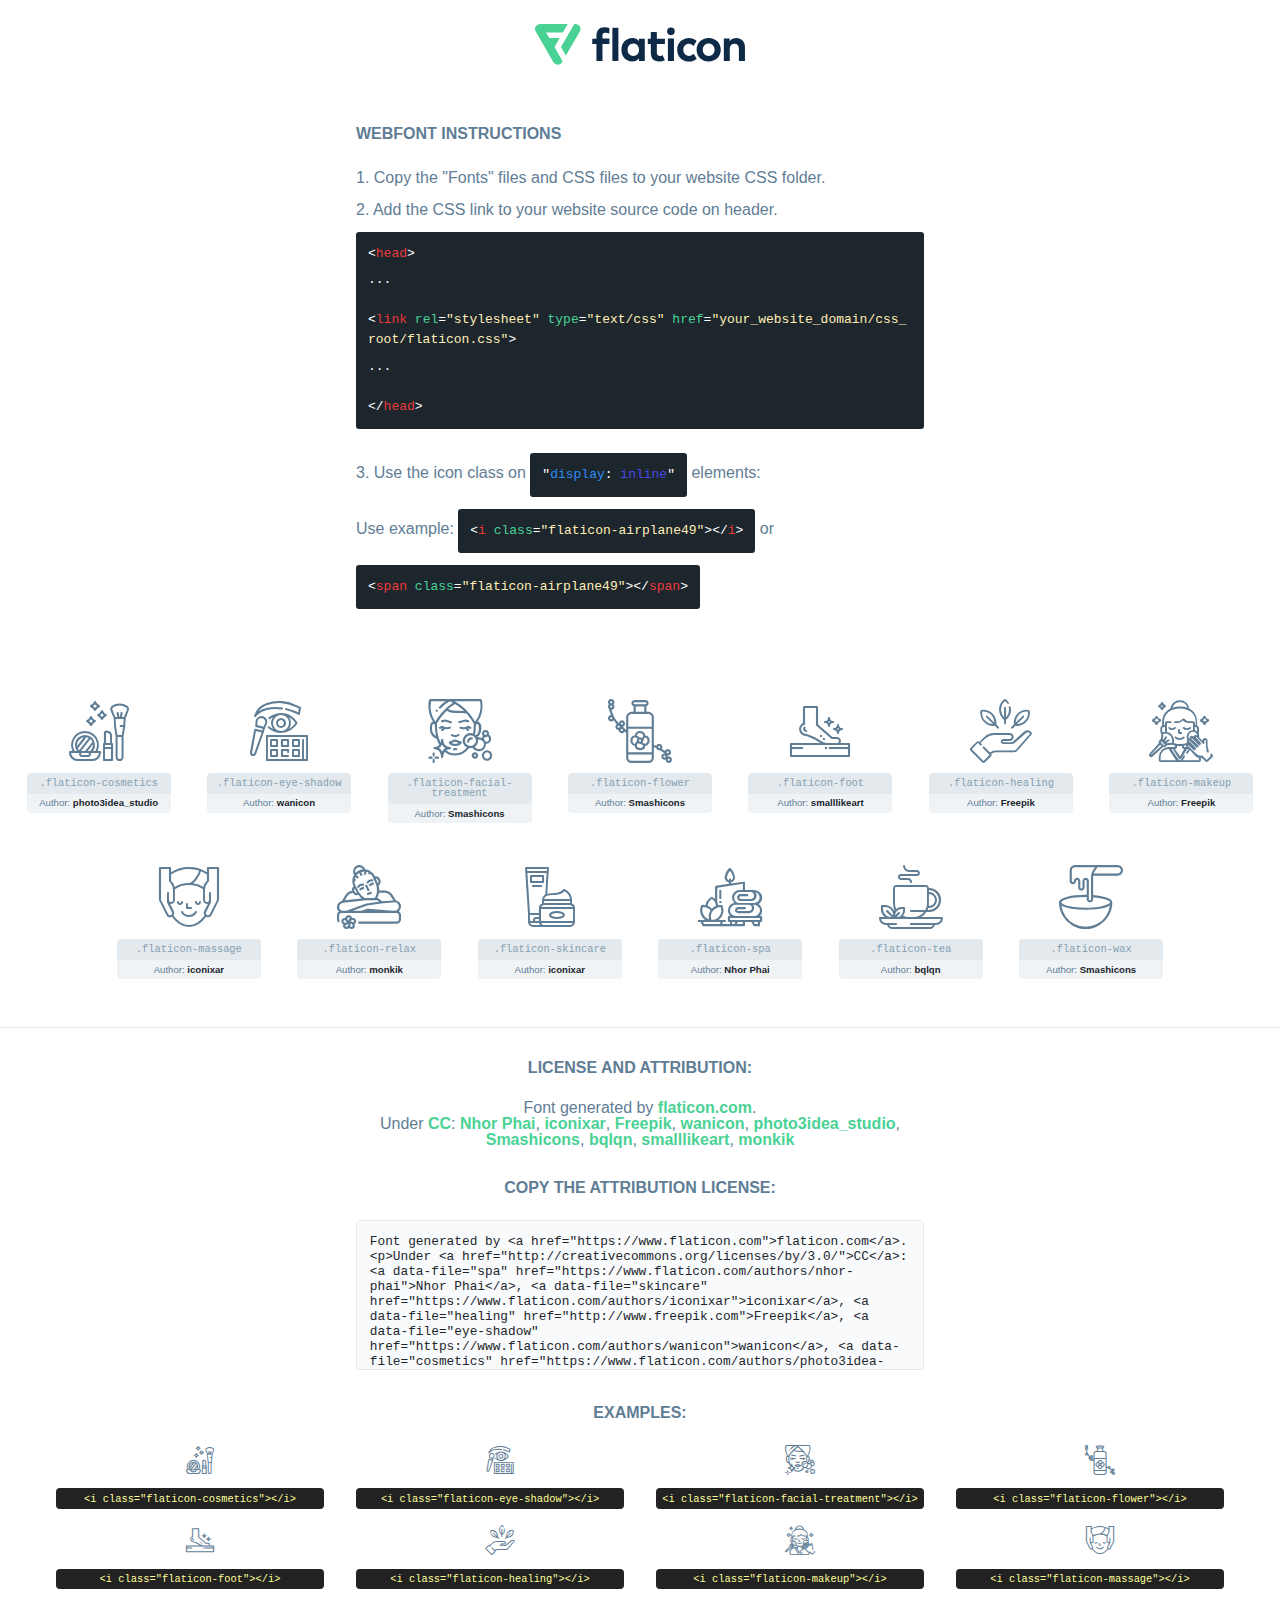
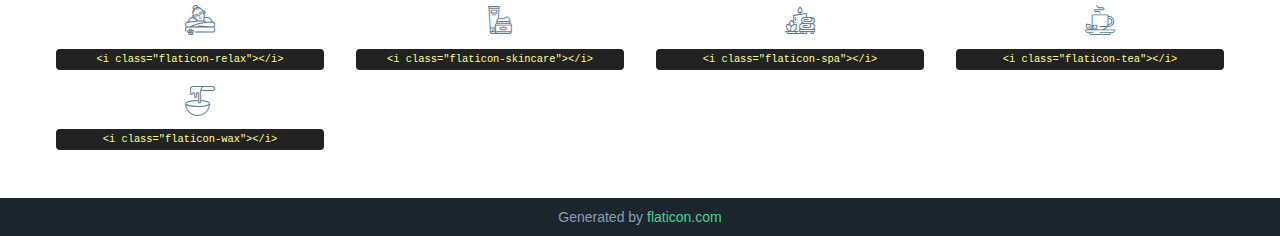
<file: static/website/fonts/flaticon/font/flaticon.html>
<!DOCTYPE html>
<html lang="en">
<head>
    <title>Flaticon Webfont</title>
    <link rel="stylesheet" type="text/css" href="flaticon.css"/>
    <meta charset="UTF-8">
    <style>
        html, body, div, span, applet, object, iframe,
        h1, h2, h3, h4, h5, h6, p, blockquote, pre,
        a, abbr, acronym, address, big, cite, code,
        del, dfn, em, img, ins, kbd, q, s, samp,
        small, strike, strong, sub, sup, tt, var,
        b, u, i, center,
        dl, dt, dd, ol, ul, li,
        fieldset, form, label, legend,
        table, caption, tbody, tfoot, thead, tr, th, td,
        article, aside, canvas, details, embed,
        figure, figcaption, footer, header, hgroup,
        menu, nav, output, ruby, section, summary,
        time, mark, audio, video {
            margin: 0;
            padding: 0;
            border: 0;
            font-size: 100%;
            font: inherit;
            vertical-align: baseline;
        }

        /* HTML5 display-role reset for older browsers */
        article, aside, details, figcaption, figure,
        footer, header, hgroup, menu, nav, section {
            display: block;
        }

        body {
            line-height: 1;
        }

        ol, ul {
            list-style: none;
        }

        blockquote, q {
            quotes: none;
        }

        blockquote:before, blockquote:after,
        q:before, q:after {
            content: '';
            content: none;
        }

        table {
            border-collapse: collapse;
            border-spacing: 0;
        }

        body {
            font-family: Helvetica, Arial, sans-serif;
            font-size: 16px;
            color: #5f7d95;
        }

        a {
            color: #4AD295;
            font-weight: bold;
            text-decoration: none;
        }

        * {
            -moz-box-sizing: border-box;
            -webkit-box-sizing: border-box;
            box-sizing: border-box;
            margin: 0;
            padding: 0;
        }

        [class^="flaticon-"]:before, [class*=" flaticon-"]:before, [class^="flaticon-"]:after, [class*=" flaticon-"]:after {
            font-family: Flaticon;
            font-size: 30px;
            font-style: normal;
            margin-left: 20px;
            color: #333;
        }

        .wrapper {
            max-width: 600px;
            margin: auto;
            padding: 0 1em;
        }

        .title {
            margin-bottom: 24px;
            text-transform: uppercase;
            font-weight: bold;
        }

        header {
            text-align: center;
            padding: 24px;
        }

        header .logo {
            width: 210px;
            height: auto;
            border: none;
            display: inline-block;
        }

        header strong {
            font-size: 28px;
            font-weight: 500;
            vertical-align: middle;
        }

        .demo {
            margin: 2em auto;
            line-height: 1.25em;
        }

        .demo ul li {
            margin-bottom: 12px;
        }

        .demo ul li code {
            background-color: #1D262D;
            border-radius: 3px;
            padding: 12px;
            display: inline-block;
            color: #fff;
            font-family: Consolas, Monaco, Lucida Console, Liberation Mono, DejaVu Sans Mono, Bitstream Vera Sans Mono, Courier New, monospace;
            font-weight: lighter;
            margin-top: 12px;
            font-size: 13px;
            word-break: break-all;
        }

        .demo ul li code .red {
            color: #EC3A3B;
        }

        .demo ul li code .green {
            color: #4AD295;
        }

        .demo ul li code .yellow {
            color: #FFEEB6;
        }

        .demo ul li code .blue {
            color: #2C8CF4;
        }

        .demo ul li code .purple {
            color: #4949E7;
        }

        .demo ul li code .dots {
            margin-top: 0.5em;
            display: block;
        }

        #glyphs {
            border-bottom: 1px solid #E3E9ED;
            padding: 2em 0;
            text-align: center;
        }

        .glyph {
            display: inline-block;
            width: 9em;
            margin: 1em;
            text-align: center;
            vertical-align: top;
            background: #FFF;
        }

        .glyph .flaticon {
            padding: 10px;
            display: block;
            font-family: "Flaticon";
            font-size: 64px;
            line-height: 1;
        }

        .glyph .flaticon:before {
            font-size: 64px;
            color: #5f7d95;
            margin-left: 0;
        }

        .class-name {
            font-size: 0.65em;
            background-color: #E3E9ED;
            color: #869FB2;
            border-radius: 4px 4px 0 0;
            padding: 0.5em;
            font-family: Consolas, Monaco, Lucida Console, Liberation Mono, DejaVu Sans Mono, Bitstream Vera Sans Mono, Courier New, monospace;
        }

        .author-name {
            font-size: 0.6em;
            background-color: #EFF3F6;
            border-top: 0;
            border-radius: 0 0 4px 4px;
            padding: 0.5em;
        }

        .author-name a {
            color: #1D262D;
        }

        .class-name:last-child {
            font-size: 10px;
            color: #888;
        }

        .class-name:last-child a {
            font-size: 10px;
            color: #555;
        }

        .glyph > input {
            display: block;
            width: 100px;
            margin: 5px auto;
            text-align: center;
            font-size: 12px;
            cursor: text;
        }

        .glyph > input.icon-input {
            font-family: "Flaticon";
            font-size: 16px;
            margin-bottom: 10px;
        }

        .attribution .title {
            margin-top: 2em;
        }

        .attribution textarea {
            background-color: #F8FAFB;
            color: #1D262D;
            padding: 1em;
            border: none;
            box-shadow: none;
            border: 1px solid #E3E9ED;
            border-radius: 4px;
            resize: none;
            width: 100%;
            height: 150px;
            font-size: 0.8em;
            font-family: Consolas, Monaco, Lucida Console, Liberation Mono, DejaVu Sans Mono, Bitstream Vera Sans Mono, Courier New, monospace;
            -webkit-appearance: none;
        }

        .attribution textarea:hover {
            border-color: #CFD9E0;
        }

        .attribution textarea:focus {
            border-color: #4AD295;
        }

        .iconsuse {
            margin: 2em auto;
            text-align: center;
            max-width: 1200px;
        }

        .iconsuse:after {
            content: '';
            display: table;
            clear: both;
        }

        .iconsuse .image {
            float: left;
            width: 25%;
            padding: 0 1em;
        }

        .iconsuse .image p {
            margin-bottom: 1em;
        }

        .iconsuse .image span {
            display: block;
            font-size: 0.65em;
            background-color: #222;
            color: #fff;
            border-radius: 4px;
            padding: 0.5em;
            color: #FFFF99;
            margin-top: 1em;
            font-family: Consolas, Monaco, Lucida Console, Liberation Mono, DejaVu Sans Mono, Bitstream Vera Sans Mono, Courier New, monospace;
        }

        .flaticon:before {
            color: #5f7d95;
        }

        #footer {
            text-align: center;
            background-color: #1D262D;
            color: #869FB2;
            padding: 12px;
            font-size: 14px;
        }

        #footer a {
            font-weight: normal;
        }

        @media (max-width: 960px) {
            .iconsuse .image {
                width: 50%;
            }
        }

        .preview {
            width: 100px;
            display: inline-block;
            margin: 10px;
        }

        .preview .inner {
            display: inline-block;
            width: 100%;
            text-align: center;
            background: #f5f5f5;
            -webkit-border-radius: 3px 3px 0 0;
            -moz-border-radius: 3px 3px 0 0;
            border-radius: 3px 3px 0 0;
        }

        .preview .inner  {
            line-height: 85px;
            font-size: 40px;
            color: #333;
        }

        .label {
            display: inline-block;
            width: 100%;
            box-sizing: border-box;
            padding: 5px;
            font-size: 10px;
            font-family: Monaco, monospace;
            color: #666;
            white-space: nowrap;
            overflow: hidden;
            text-overflow: ellipsis;
            background: #ddd;
            -webkit-border-radius: 0 0 3px 3px;
            -moz-border-radius: 0 0 3px 3px;
            border-radius: 0 0 3px 3px;
            color: #666;
        }
    </style>
</head>
<body>
    <header>
        <a href="https://www.flaticon.com/" target="_blank" class="logo">
            <svg xmlns="http://www.w3.org/2000/svg" viewBox="0 0 394.3 76.5">
                <path d="M156.6,69.4H145.3V7.1h11.3Z" style="fill:#0e2a47"/>
                <path d="M206.2,69.4h-11V64.8a15.4,15.4,0,0,1-12.6,5.7c-11.6,0-20.3-9.5-20.3-22.1s8.8-22.1,20.3-22.1a15.4,15.4,0,0,1,12.6,5.8V27.5h11Zm-32.4-21c0,6.4,4.2,11.6,10.8,11.6s10.8-4.9,10.8-11.6-4.4-11.6-10.8-11.6S173.9,42,173.9,48.4Z"
                      style="fill:#0e2a47"/>
                <path d="M262.5,13.7a7.2,7.2,0,0,1-14.4,0,7.2,7.2,0,1,1,14.4,0ZM261,69.4H249.6v-42H261Z"
                      style="fill:#0e2a47"/>
                <path id="_Trazado_" data-name="&lt;Trazado&gt;"
                      d="M139.6,17.8a16.6,16.6,0,0,0-8-1.4c-3.2.4-4.9,2-4.9,5.9v5.1h13V37.5h-13v32H115.4v-32h-7.8v-10h7.8V22.2c0-9.9,5.2-16.3,15-16.3a23.4,23.4,0,0,1,9.3,1.8Z"
                      style="fill:#0e2a47"/>
                <path d="M235.1,60c-3.5,0-6.3-1.9-6.3-7.1V37.5H244v-10H228.8V15H217.5V27.5h-5.7v10h5.7V53.7c0,10.9,5.3,16.8,15.7,16.8A22.9,22.9,0,0,0,244,68l-4.3-9.1A12.3,12.3,0,0,1,235.1,60Z"
                      style="fill:#0e2a47"/>
                <path d="M348.9,48.4c0,12.6-9.7,22.1-22.7,22.1s-22.7-9.4-22.7-22.1,9.6-22.1,22.7-22.1S348.9,35.8,348.9,48.4Zm-33.9,0c0,6.8,4.8,11.6,11.1,11.6s11.2-4.8,11.2-11.6-4.8-11.6-11.2-11.6S315.1,41.6,315.1,48.4Z"
                      style="fill:#0e2a47"/>
                <path d="M394.3,42.7V69.4H382.9V46.3c0-6.1-3-9.4-8.2-9.4s-8.9,3.2-8.9,9.5v23H354.6v-42h11v4.9c3-4.5,7.6-6.1,12.3-6.1C387.5,26.3,394.3,33,394.3,42.7Z"
                      style="fill:#0e2a47"/>
                <path d="M298,55.7h0a12.4,12.4,0,0,1-8.2,4.2h-.9l-1.8-.2a10,10,0,0,1-7.4-5.6,13.2,13.2,0,0,1-1.2-5.8,13,13,0,0,1,1.3-5.9,10.1,10.1,0,0,1,7.5-5.5h2.4a11.7,11.7,0,0,1,8.3,4.2l5.5-9.6a19.9,19.9,0,0,0-8.1-4.3,23.4,23.4,0,0,0-6.1-.8,25.2,25.2,0,0,0-7.5,1.1,20.9,20.9,0,0,0-8,4.6,21.9,21.9,0,0,0-6.8,16.4,21.9,21.9,0,0,0,6.7,16.3,20.9,20.9,0,0,0,8,4.6,25.2,25.2,0,0,0,7.7,1.2,23.6,23.6,0,0,0,6.2-.8,20,20,0,0,0,8.1-4.4Z"
                      style="fill:#0e2a47"/>
                <path d="M46.3,26.5H26.9L20.8,16H52.4L61.6,0H9.4A9.3,9.3,0,0,0,1.3,4.7a9.3,9.3,0,0,0,0,9.4L34.6,71.8a9.4,9.4,0,0,0,16.2,0l1.1-1.9L36.6,43.3Z"
                      style="fill:#4ad295"/>
                <path d="M84.2,4.7A9.3,9.3,0,0,0,76.1,0H73.8l-25,43.3,9.2,16L84.2,14A9.3,9.3,0,0,0,84.2,4.7Z"
                      style="fill:#4ad295"/>
            </svg>
        </a>
    </header>
    <section class="demo wrapper">

        <p class="title">Webfont Instructions</p>

        <ul>
            <li>
                <span class="num">1. </span>Copy the "Fonts" files and CSS files to your website CSS folder.
            </li>
            <li>
                <span class="num">2. </span>Add the CSS link to your website source code on header.
                <code class="big">
                    &lt;<span class="red">head</span>&gt;
                    <br/><span class="dots">...</span>
                    <br/>&lt;<span class="red">link</span> <span class="green">rel</span>=<span
                        class="yellow">"stylesheet"</span> <span class="green">type</span>=<span
                        class="yellow">"text/css"</span> <span class="green">href</span>=<span class="yellow">"your_website_domain/css_root/flaticon.css"</span>&gt;
                    <br/><span class="dots">...</span>
                    <br/>&lt;/<span class="red">head</span>&gt;
                </code>
            </li>

            <li>
                <p>
                    <span class="num">3. </span>Use the icon class on <code>"<span class="blue">display</span>:<span
                        class="purple"> inline</span>"</code> elements:
                    <br/>
                    Use example: <code>&lt;<span class="red">i</span> <span class="green">class</span>=<span class="yellow">&quot;flaticon-airplane49&quot;</span>&gt;&lt;/<span
                        class="red">i</span>&gt;</code> or <code>&lt;<span class="red">span</span> <span
                        class="green">class</span>=<span class="yellow">&quot;flaticon-airplane49&quot;</span>&gt;&lt;/<span
                        class="red">span</span>&gt;</code>
            </li>
        </ul>

    </section>
    <section id="glyphs">
            <div class="glyph">
                <i class="flaticon flaticon-cosmetics"></i>
                <div class="class-name">.flaticon-cosmetics</div>
                <div class="author-name">Author: <a data-file="cosmetics" href="https://www.flaticon.com/authors/photo3idea-studio">photo3idea_studio</a> </div>
            </div>

            <div class="glyph">
                <i class="flaticon flaticon-eye-shadow"></i>
                <div class="class-name">.flaticon-eye-shadow</div>
                <div class="author-name">Author: <a data-file="eye-shadow" href="https://www.flaticon.com/authors/wanicon">wanicon</a> </div>
            </div>

            <div class="glyph">
                <i class="flaticon flaticon-facial-treatment"></i>
                <div class="class-name">.flaticon-facial-treatment</div>
                <div class="author-name">Author: <a data-file="facial-treatment" href="https://www.flaticon.com/authors/smashicons">Smashicons</a> </div>
            </div>

            <div class="glyph">
                <i class="flaticon flaticon-flower"></i>
                <div class="class-name">.flaticon-flower</div>
                <div class="author-name">Author: <a data-file="flower" href="https://www.flaticon.com/authors/smashicons">Smashicons</a> </div>
            </div>

            <div class="glyph">
                <i class="flaticon flaticon-foot"></i>
                <div class="class-name">.flaticon-foot</div>
                <div class="author-name">Author: <a data-file="foot" href="https://www.flaticon.com/authors/smalllikeart">smalllikeart</a> </div>
            </div>

            <div class="glyph">
                <i class="flaticon flaticon-healing"></i>
                <div class="class-name">.flaticon-healing</div>
                <div class="author-name">Author: <a data-file="healing" href="http://www.freepik.com">Freepik</a> </div>
            </div>

            <div class="glyph">
                <i class="flaticon flaticon-makeup"></i>
                <div class="class-name">.flaticon-makeup</div>
                <div class="author-name">Author: <a data-file="makeup" href="http://www.freepik.com">Freepik</a> </div>
            </div>

            <div class="glyph">
                <i class="flaticon flaticon-massage"></i>
                <div class="class-name">.flaticon-massage</div>
                <div class="author-name">Author: <a data-file="massage" href="https://www.flaticon.com/authors/iconixar">iconixar</a> </div>
            </div>

            <div class="glyph">
                <i class="flaticon flaticon-relax"></i>
                <div class="class-name">.flaticon-relax</div>
                <div class="author-name">Author: <a data-file="relax" href="https://www.flaticon.com/authors/monkik">monkik</a> </div>
            </div>

            <div class="glyph">
                <i class="flaticon flaticon-skincare"></i>
                <div class="class-name">.flaticon-skincare</div>
                <div class="author-name">Author: <a data-file="skincare" href="https://www.flaticon.com/authors/iconixar">iconixar</a> </div>
            </div>

            <div class="glyph">
                <i class="flaticon flaticon-spa"></i>
                <div class="class-name">.flaticon-spa</div>
                <div class="author-name">Author: <a data-file="spa" href="https://www.flaticon.com/authors/nhor-phai">Nhor Phai</a> </div>
            </div>

            <div class="glyph">
                <i class="flaticon flaticon-tea"></i>
                <div class="class-name">.flaticon-tea</div>
                <div class="author-name">Author: <a data-file="tea" href="https://www.flaticon.com/authors/bqlqn">bqlqn</a> </div>
            </div>

            <div class="glyph">
                <i class="flaticon flaticon-wax"></i>
                <div class="class-name">.flaticon-wax</div>
                <div class="author-name">Author: <a data-file="wax" href="https://www.flaticon.com/authors/smashicons">Smashicons</a> </div>
            </div>

    </section>

    <section class="attribution wrapper"   style="text-align:center;">

        <div class="title">License and attribution:</div><div class="attrDiv">Font generated by <a href="https://www.flaticon.com">flaticon.com</a>. <div><p>Under <a href="http://creativecommons.org/licenses/by/3.0/">CC</a>: <a data-file="spa" href="https://www.flaticon.com/authors/nhor-phai">Nhor Phai</a>, <a data-file="skincare" href="https://www.flaticon.com/authors/iconixar">iconixar</a>, <a data-file="healing" href="http://www.freepik.com">Freepik</a>, <a data-file="eye-shadow" href="https://www.flaticon.com/authors/wanicon">wanicon</a>, <a data-file="cosmetics" href="https://www.flaticon.com/authors/photo3idea-studio">photo3idea_studio</a>, <a data-file="wax" href="https://www.flaticon.com/authors/smashicons">Smashicons</a>, <a data-file="tea" href="https://www.flaticon.com/authors/bqlqn">bqlqn</a>, <a data-file="foot" href="https://www.flaticon.com/authors/smalllikeart">smalllikeart</a>, <a data-file="relax" href="https://www.flaticon.com/authors/monkik">monkik</a></p>  </div>
        </div>
        <div class="title">Copy the Attribution License:</div>

        <textarea onclick="this.focus();this.select();">Font generated by &lt;a href=&quot;https://www.flaticon.com&quot;&gt;flaticon.com&lt;/a&gt;. <p>Under <a href="http://creativecommons.org/licenses/by/3.0/">CC</a>: <a data-file="spa" href="https://www.flaticon.com/authors/nhor-phai">Nhor Phai</a>, <a data-file="skincare" href="https://www.flaticon.com/authors/iconixar">iconixar</a>, <a data-file="healing" href="http://www.freepik.com">Freepik</a>, <a data-file="eye-shadow" href="https://www.flaticon.com/authors/wanicon">wanicon</a>, <a data-file="cosmetics" href="https://www.flaticon.com/authors/photo3idea-studio">photo3idea_studio</a>, <a data-file="wax" href="https://www.flaticon.com/authors/smashicons">Smashicons</a>, <a data-file="tea" href="https://www.flaticon.com/authors/bqlqn">bqlqn</a>, <a data-file="foot" href="https://www.flaticon.com/authors/smalllikeart">smalllikeart</a>, <a data-file="relax" href="https://www.flaticon.com/authors/monkik">monkik</a></p> 
        </textarea>

    </section>

    <section class="iconsuse">

        <div class="title">Examples:</div>
            <div class="image">
                <p>
                    <i class="flaticon flaticon-cosmetics"></i>
                    <span>&lt;i class=&quot;flaticon-cosmetics&quot;&gt;&lt;/i&gt;</span>
                </p>
            </div>
            <div class="image">
                <p>
                    <i class="flaticon flaticon-eye-shadow"></i>
                    <span>&lt;i class=&quot;flaticon-eye-shadow&quot;&gt;&lt;/i&gt;</span>
                </p>
            </div>
            <div class="image">
                <p>
                    <i class="flaticon flaticon-facial-treatment"></i>
                    <span>&lt;i class=&quot;flaticon-facial-treatment&quot;&gt;&lt;/i&gt;</span>
                </p>
            </div>
            <div class="image">
                <p>
                    <i class="flaticon flaticon-flower"></i>
                    <span>&lt;i class=&quot;flaticon-flower&quot;&gt;&lt;/i&gt;</span>
                </p>
            </div>
            <div class="image">
                <p>
                    <i class="flaticon flaticon-foot"></i>
                    <span>&lt;i class=&quot;flaticon-foot&quot;&gt;&lt;/i&gt;</span>
                </p>
            </div>
            <div class="image">
                <p>
                    <i class="flaticon flaticon-healing"></i>
                    <span>&lt;i class=&quot;flaticon-healing&quot;&gt;&lt;/i&gt;</span>
                </p>
            </div>
            <div class="image">
                <p>
                    <i class="flaticon flaticon-makeup"></i>
                    <span>&lt;i class=&quot;flaticon-makeup&quot;&gt;&lt;/i&gt;</span>
                </p>
            </div>
            <div class="image">
                <p>
                    <i class="flaticon flaticon-massage"></i>
                    <span>&lt;i class=&quot;flaticon-massage&quot;&gt;&lt;/i&gt;</span>
                </p>
            </div>
            <div class="image">
                <p>
                    <i class="flaticon flaticon-relax"></i>
                    <span>&lt;i class=&quot;flaticon-relax&quot;&gt;&lt;/i&gt;</span>
                </p>
            </div>
            <div class="image">
                <p>
                    <i class="flaticon flaticon-skincare"></i>
                    <span>&lt;i class=&quot;flaticon-skincare&quot;&gt;&lt;/i&gt;</span>
                </p>
            </div>
            <div class="image">
                <p>
                    <i class="flaticon flaticon-spa"></i>
                    <span>&lt;i class=&quot;flaticon-spa&quot;&gt;&lt;/i&gt;</span>
                </p>
            </div>
            <div class="image">
                <p>
                    <i class="flaticon flaticon-tea"></i>
                    <span>&lt;i class=&quot;flaticon-tea&quot;&gt;&lt;/i&gt;</span>
                </p>
            </div>
            <div class="image">
                <p>
                    <i class="flaticon flaticon-wax"></i>
                    <span>&lt;i class=&quot;flaticon-wax&quot;&gt;&lt;/i&gt;</span>
                </p>
            </div>
        </div>

    </section>

    <div id="footer">
        <div>Generated by <a href="https://www.flaticon.com">flaticon.com</a>
        </div>
    </div>

</body>
</html>
</file>
<file: static/website/fonts/flaticon/font/flaticon.css>
@font-face {
    font-family: "flaticon";
    src: url("./flaticon.ttf?2e4d9f35593572d4f57172c31bccd123") format("truetype"),
url("./flaticon.woff?2e4d9f35593572d4f57172c31bccd123") format("woff"),
url("./flaticon.woff2?2e4d9f35593572d4f57172c31bccd123") format("woff2"),
url("./flaticon.eot?2e4d9f35593572d4f57172c31bccd123#iefix") format("embedded-opentype"),
url("./flaticon.svg?2e4d9f35593572d4f57172c31bccd123#flaticon") format("svg");
}

i[class^="flaticon-"]:before, i[class*=" flaticon-"]:before {
    font-family: flaticon !important;
    font-style: normal;
    font-weight: normal !important;
    font-variant: normal;
    text-transform: none;
    line-height: 1;
    -webkit-font-smoothing: antialiased;
    -moz-osx-font-smoothing: grayscale;
}

.flaticon-cosmetics:before {
    content: "\f101";
}
.flaticon-eye-shadow:before {
    content: "\f102";
}
.flaticon-facial-treatment:before {
    content: "\f103";
}
.flaticon-flower:before {
    content: "\f104";
}
.flaticon-foot:before {
    content: "\f105";
}
.flaticon-healing:before {
    content: "\f106";
}
.flaticon-makeup:before {
    content: "\f107";
}
.flaticon-massage:before {
    content: "\f108";
}
.flaticon-relax:before {
    content: "\f109";
}
.flaticon-skincare:before {
    content: "\f10a";
}
.flaticon-spa:before {
    content: "\f10b";
}
.flaticon-tea:before {
    content: "\f10c";
}
.flaticon-wax:before {
    content: "\f10d";
}
</file>
